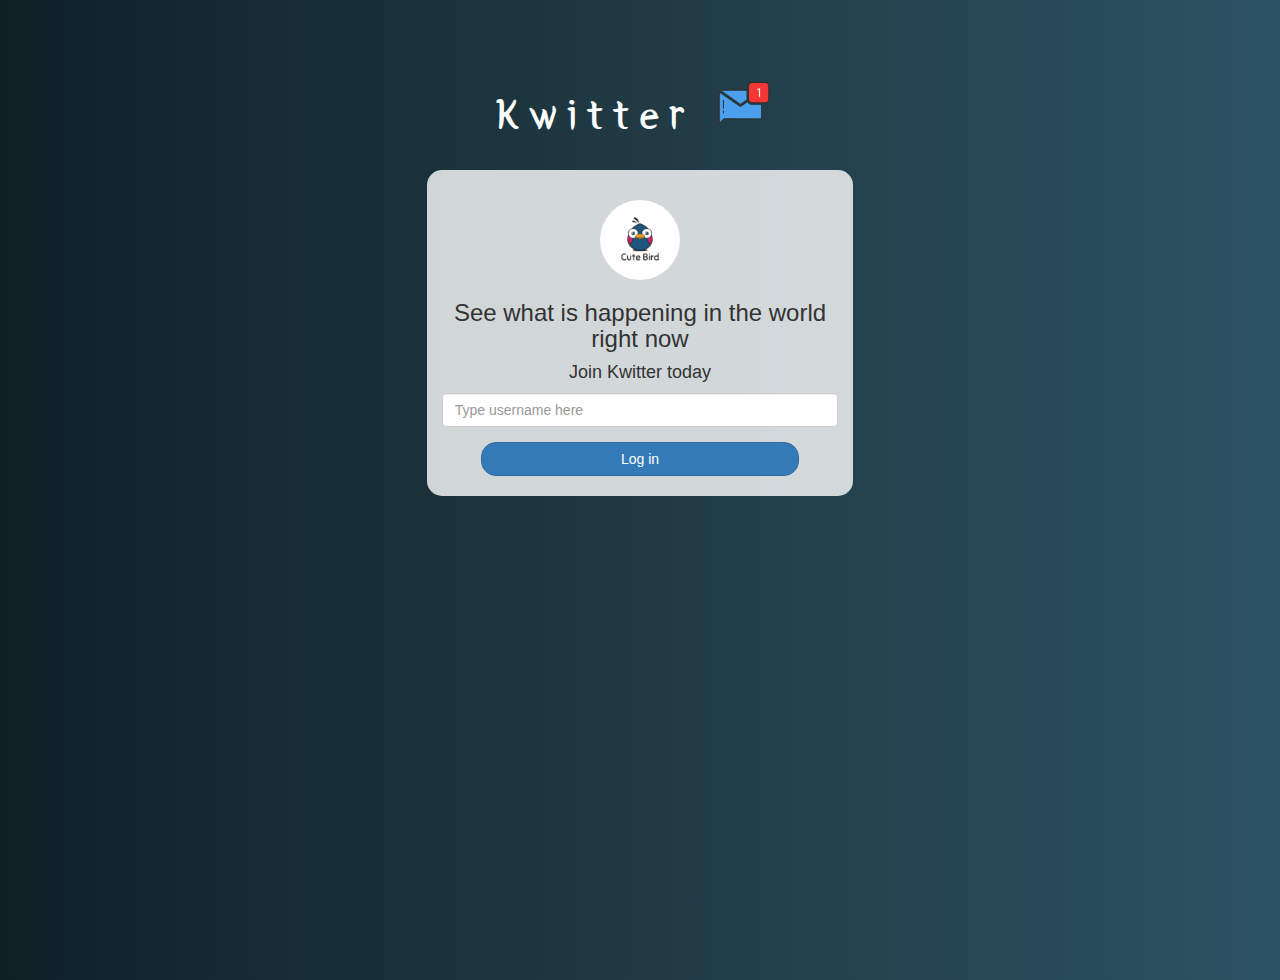
<file: index.html>
<!DOCTYPE html>
<html>
<head>
	<title>Kwitter</title>
<link href="https://fonts.googleapis.com/css?family=Yeon+Sung&display=swap" rel="stylesheet"><meta name="viewport" content="width=device-width, initial-scale=1">

<link rel="stylesheet" href="https://maxcdn.bootstrapcdn.com/bootstrap/3.4.0/css/bootstrap.min.css">
<script src="https://ajax.googleapis.com/ajax/libs/jquery/3.4.1/jquery.min.js"></script>
<script src="https://maxcdn.bootstrapcdn.com/bootstrap/3.4.0/js/bootstrap.min.js"></script>

<link rel="stylesheet" type="text/css" href="kwitter.css">
<script src="kwitter.js"></script>
</head>
<body onload="login()">
<center>
	<h1 class="header">	
		Kwitter	<sup>
	<img src="m2.png">
	</sup>
</h1>
	<div class="col-lg-4 col-md-6 col-sm-6 col-xs-11 login_div">
	<img src="logo.png" class="logo">
		<h3 >See what is happening in the world right now</h3>
		<h4 >Join Kwitter today</h4>
	
		<div class="form-group">
<input id="username_input" placeholder="Type username here" required type= "text" class="form-control">
		</div>
		<button id="login_button" onclick= "add_user()" class="btn btn-primary" >Log in</button>
		<br><br>
	</div>
</center>
</body>
</html>
</file>
<file: kwitter.css>
body{
  background: linear-gradient(to right, #0f2027, #203a43, #2c5364); 
    text-align: center;
}

html, body
{
  height: 100%;
  margin: 0;
}

.header
{
	color: white;font-family: 'Yeon Sung';font-size: 45px;letter-spacing: 10px;margin-top: 80px;
}
.header img
{
	width: 80px;margin-left: -15px;
}

.login_div
{
	background: rgba(255,255,255,0.8);float: none;border-radius: 15px;
}

.logo
{
	width: 80px;margin-top: 30px;border-radius: 40px;
}

#login_button
{
	width: 80%;border-radius: 15px;
}

.room_name
{
	cursor: pointer;
	font-size: 20px;
}


#logout
{
	font-size: 20px; float: right;
}


#output
{
	padding: 10px; width:80%;background: rgba(255,255,255,0.8);border-radius: 15px;
}

.input_div_room_page
{
	width: 80%;
}

.input_div label
{
	color: white;font-size: 20px;
}


.input_div_message_page
{
	position: fixed;bottom: 0px;width: 100%;background: rgba(255,255,255,0.8);
	padding-top: 20px;
	border-top-right-radius: 20px;
	border-top-left-radius: 20px;
}
.input_div_message_page label
{
	color: black;
}
.input_div_message_page #msg
{
	width: 80%;
}
.input_div_message_page button
{
	margin-top: 15px;
	width: 50%; 
}
.color_white
{
	color: white
}

.user_tick
{
	width:20px;
}
.message_h4
{
	padding-left:5px;color:grey;
}
</file>
